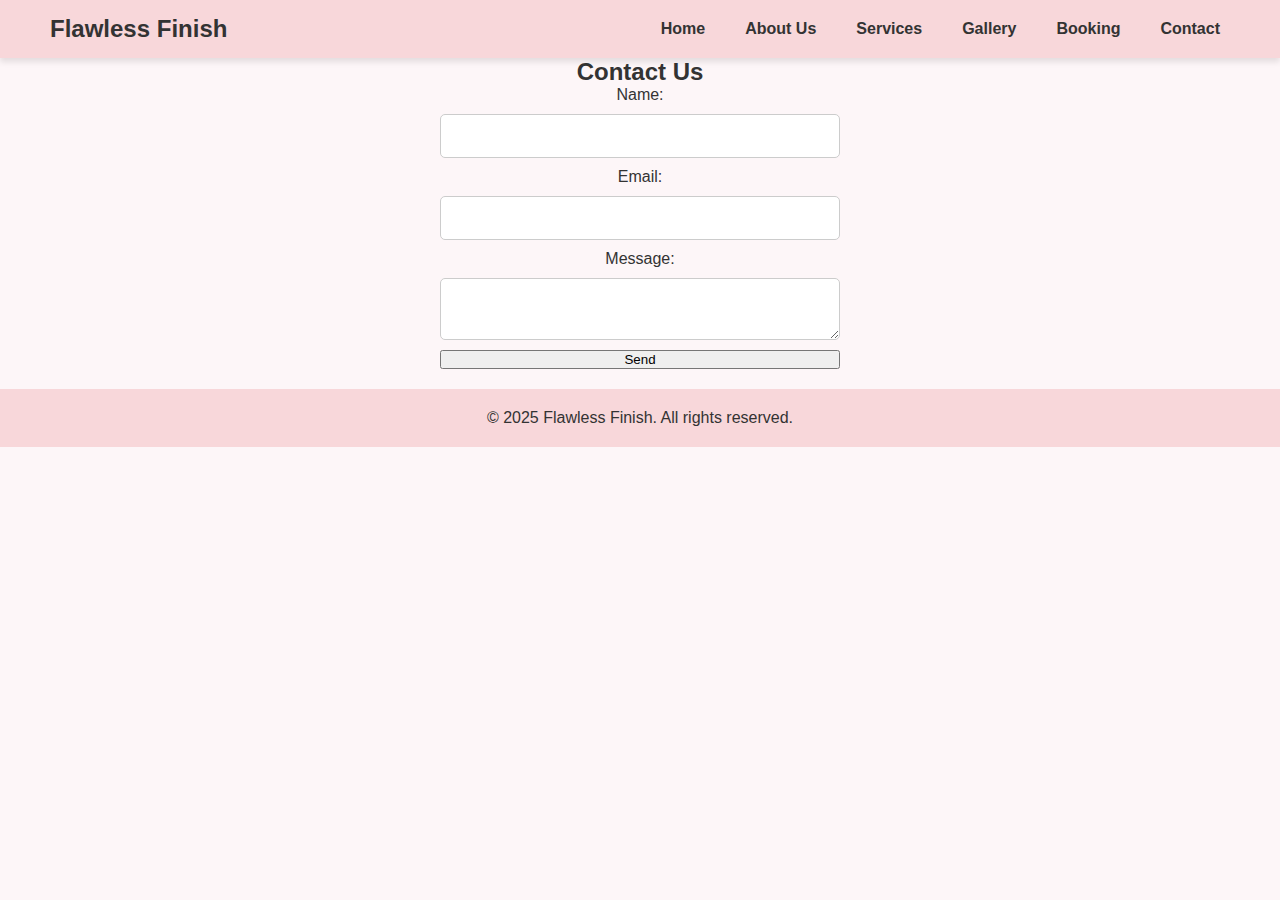
<file: contact.html>
<!DOCTYPE html>
<html lang="en">
<head>
    <meta charset="UTF-8">
    <meta name="viewport" content="width=device-width, initial-scale=1.0">
    <title>Contact Us - Flawless Finish</title>
    <link rel="stylesheet" href="styles.css">
</head>
<body>
    <header>
        <div class="logo">Flawless Finish</div>
        <nav>
            <ul class="nav-links">
                <li><a href="home.html">Home</a></li>
                <li><a href="about-us.html">About Us</a></li>
                <li><a href="services.html">Services</a></li>
                <li><a href="gallery.html">Gallery</a></li>
                <li><a href="booking.html">Booking</a></li>
                <li><a href="contact.html">Contact</a></li>
            </ul>
        </nav>
    </header>
    
    <section id="contact">
        <h2>Contact Us</h2>
        <form>
            <label for="name">Name:</label>
            <input type="text" id="name" name="name" required>
            
            <label for="email">Email:</label>
            <input type="email" id="email" name="email" required>
            
            <label for="message">Message:</label>
            <textarea id="message" name="message" required></textarea>
            
            <button type="submit">Send</button>
        </form>
    </section>
    
    <footer>
        <p>&copy; 2025 Flawless Finish. All rights reserved.</p>
    </footer>
</body>
</html>
</file>
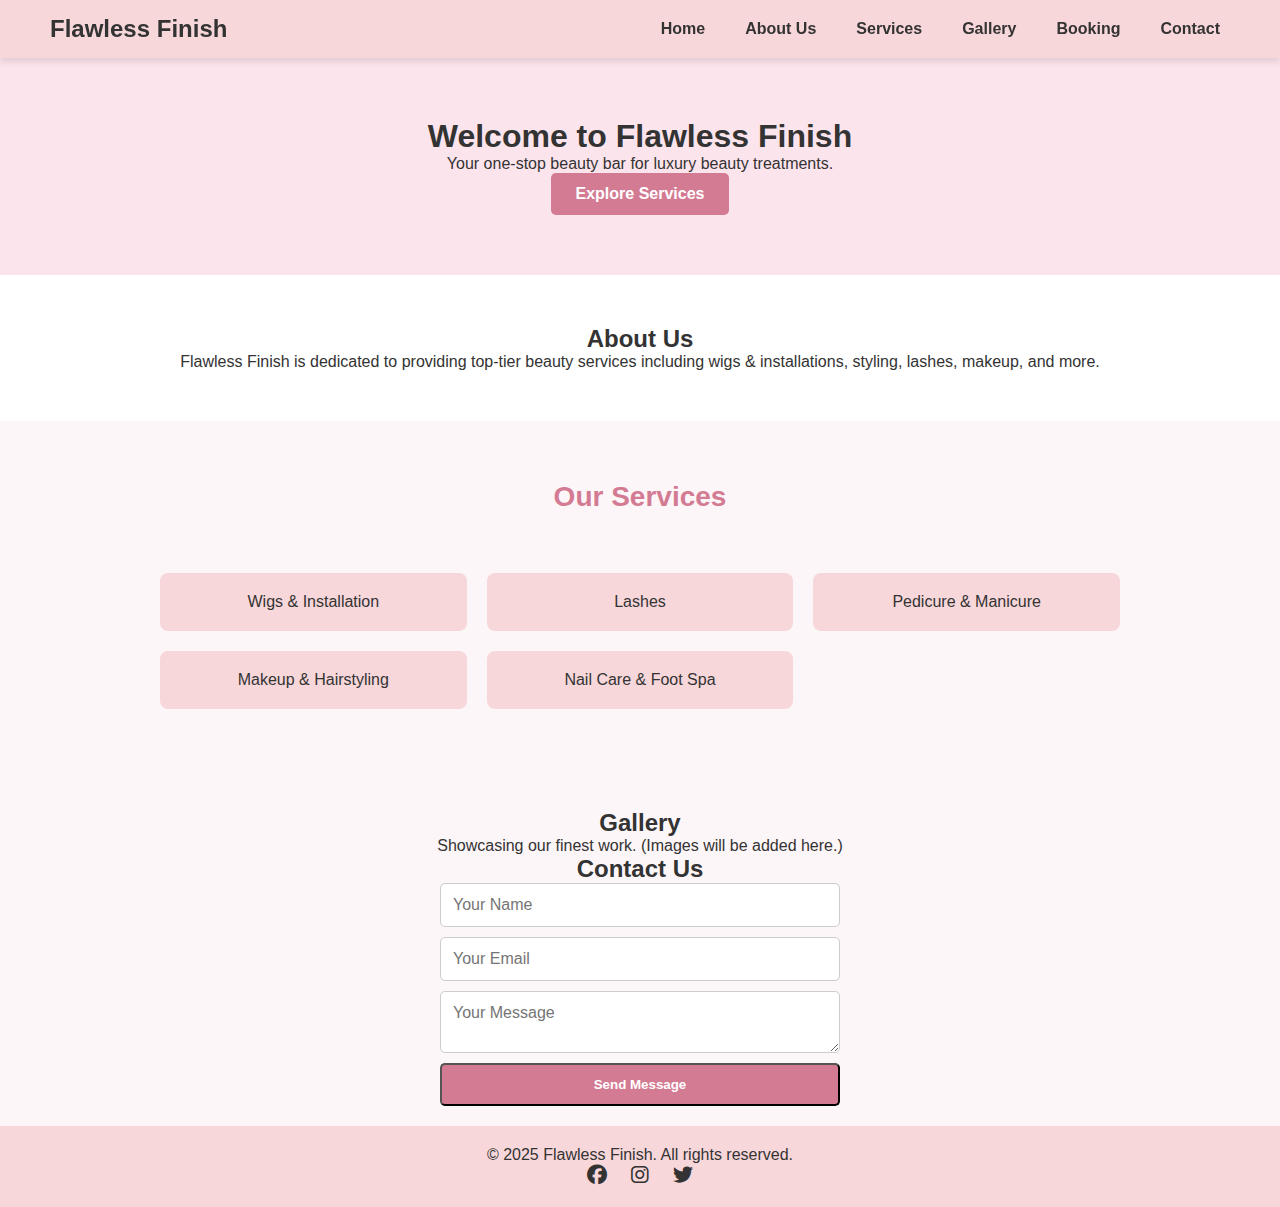
<file: home.html>
<!DOCTYPE html>
<html lang="en">
<head>
    <meta charset="UTF-8">
    <meta name="viewport" content="width=device-width, initial-scale=1.0">
    <title>Flawless Finish - Beauty Bar</title>
    <link rel="stylesheet" href="styles.css">
    <link rel="preconnect" href="https://fonts.googleapis.com">
    <link rel="stylesheet" href="https://cdnjs.cloudflare.com/ajax/libs/font-awesome/6.4.2/css/all.min.css">
</head>
<body>
    <header>
        <div class="logo">Flawless Finish</div>
        <button class="nav-toggle" id="navToggle">
            <i class="fas fa-bars"></i>
        </button>
        <nav>
            <ul class="nav-links" id="navLinks">
                <li><a href="home.html">Home</a></li>
                <li><a href="about-us.html">About Us</a></li>
                <li><a href="services.html">Services</a></li>
                <li><a href="gallery.html">Gallery</a></li>
                <li><a href="booking.html">Booking</a></li>
                <li><a href="contact.html">Contact</a></li>
            </ul>
        </nav>
    </header>
    
    

    <section id="home" class="hero">
        <div class="hero-content">
            <h1>Welcome to Flawless Finish</h1>
            <p>Your one-stop beauty bar for luxury beauty treatments.</p>
            <a href="services.html" class="btn">Explore Services</a>
        </div>
    </section>

    <section id="about">
        <h2>About Us</h2>
        <p>Flawless Finish is dedicated to providing top-tier beauty services including wigs & installations, styling, lashes, makeup, and more.</p>
    </section>

    <section id="services">
        <h2>Our Services</h2>
        <div class="services-grid">
            <div class="service-card">Wigs & Installation</div>
            <div class="service-card">Lashes</div>
            <div class="service-card">Pedicure & Manicure</div>
            <div class="service-card">Makeup & Hairstyling</div>
            <div class="service-card">Nail Care & Foot Spa</div>
        </div>
    </section>

    <section id="gallery">
        <h2>Gallery</h2>
        <p>Showcasing our finest work. (Images will be added here.)</p>
    </section>

    <section id="contact">
        <h2>Contact Us</h2>
        <form>
            <input type="text" id="name" name="name" placeholder="Your Name" required>
            <input type="email" id="email" name="email" placeholder="Your Email" required>
            <textarea id="message" name="message" placeholder="Your Message" required></textarea>
            <button type="submit" class="btn">Send Message</button>
        </form>
    </section>

    <footer>
        <p>&copy; 2025 Flawless Finish. All rights reserved.</p>
        <div class="social-icons">
            <a href="#"><i class="fab fa-facebook"></i></a>
            <a href="#"><i class="fab fa-instagram"></i></a>
            <a href="#"><i class="fab fa-twitter"></i></a>
        </div>
    </footer>
</body>
</html>
</file>
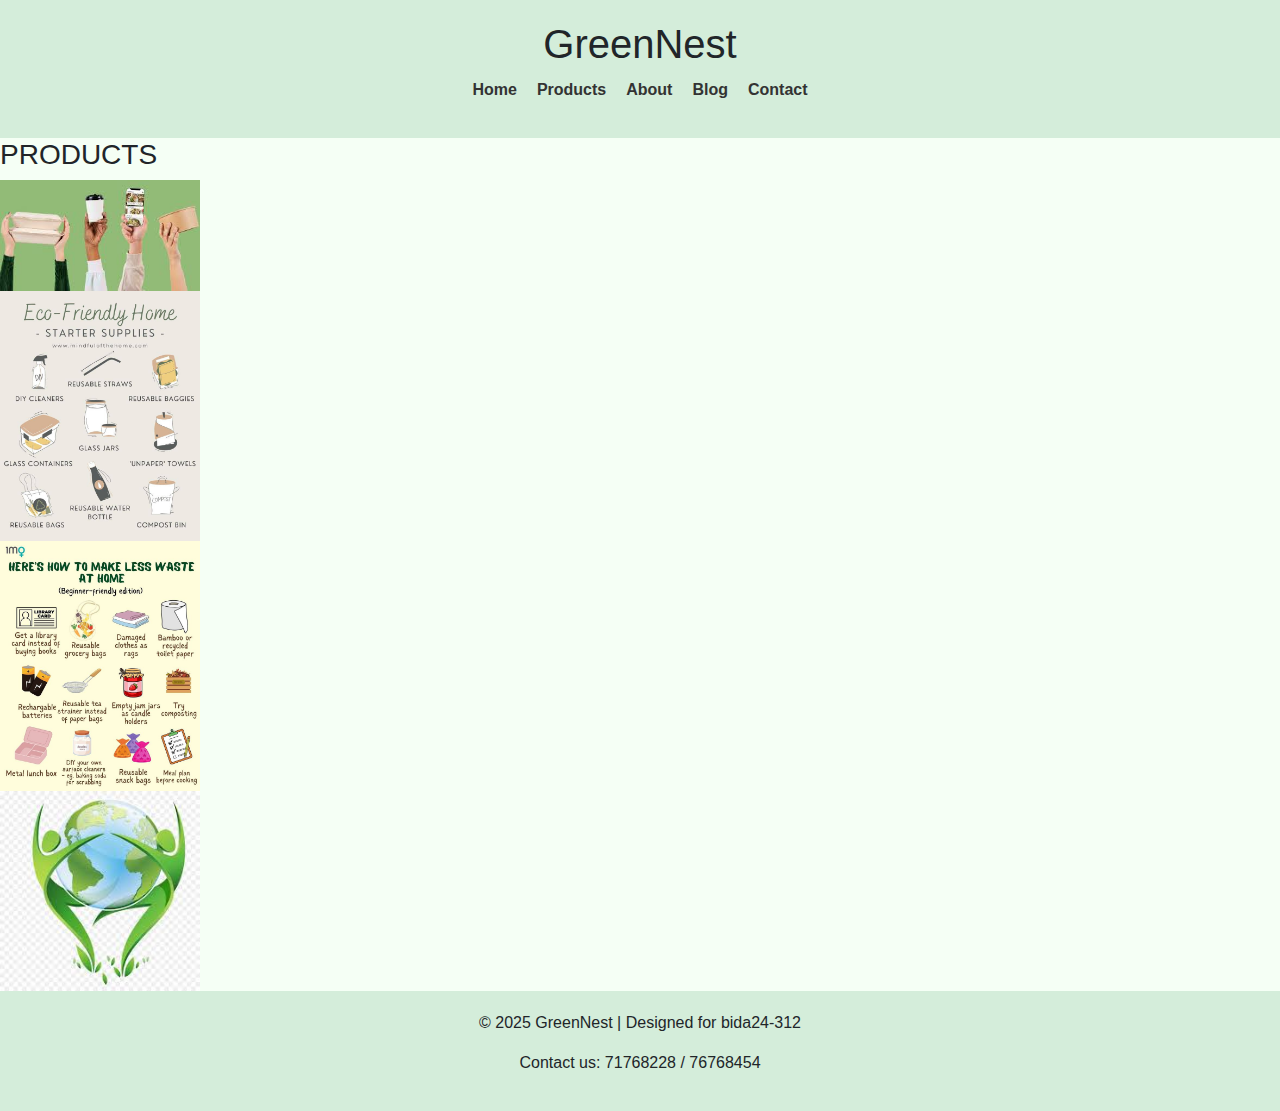
<file: products.html>
<!DOCTYPE html>
<html lang="en">
<head>
  <meta charset="UTF-8" />
  <meta name="viewport" content="width=device-width, initial-scale=1.0" />
  <title>GreenNest | Products</title>
  <link href="https://cdn.jsdelivr.net/npm/bootstrap@5.3.3/dist/css/bootstrap.min.css" rel="stylesheet" />
  <style>
    body { font-family: 'Poppins', sans-serif; background-color: #f5fff5; }
    header, footer { background-color: #d4edda; text-align: center; padding: 20px; }
    nav ul { list-style: none; display: flex; justify-content: center; gap: 20px; padding: 0; margin-top: 10px; }
    nav ul li a { text-decoration: none; font-weight: bold; color: #333; }
    nav ul li a:hover { color: #2e7d32; }
    .product-card { background: #d4edda; padding: 20px; border-radius: 8px; transition: 0.3s; text-align: center; }
    .product-card:hover { background: #a5d6a7; transform: translateY(-5px); }
    .product-card img { width: 100%; max-height: 200px; object-fit: cover; margin-bottom: 10px; border-radius: 5px; }
  </style>
</head>
<body>

  <header>
    <h1>GreenNest</h1>
    <nav>
      <ul>
        <li><a href="index.html">Home</a></li>
        <li><a href="products.html">Products</a></li>
        <li><a href="about.html">About</a></li>
        <li><a href="blog.html">Blog</a></li>
        <li><a href="contact.html">Contact</a></li>
      </ul>
    </nav>
  </header>

   <section class="gallery-section">
            <h3>PRODUCTS</h3>
            <div class="image">
                 <div class="about-image">
                <img src="snack.jpg"width="200px" alt="Flawless Finish client transformation">
            </div>
                  <div class="about-image">
                <img src="waterbottles.jpg" width="200px"alt="Flawless Finish client transformation">
            </div>
                 <div class="about-image">
                <img src="lunchbox.jpg" width="200px"alt="Flawless Finish client transformation">
            </div>
                 <div class="about-image">
                <img src="timeline.jpg" width="200px"alt="Flawless Finish client transformation">
            </div>
            </div>
        </section>

  <footer>
    <p>&copy; 2025 GreenNest | Designed for bida24-312</p>
    <p>Contact us: 71768228 / 76768454</p>
  </footer>

</body>
</html>
</file>
<file: styles.css>
/* Global Reset & General Styles */
* {
    margin: 0;
    padding: 0;
    box-sizing: border-box;
    font-family: 'Poppins', sans-serif;
}

body {
    background-color: #fffaf5;
    color: #333;
    text-align: center;
}

/* Header */
header {
    display: flex;
    justify-content: space-between;
    align-items: center;
    padding: 15px 50px;
    background-color: #f8d7da;
    position: sticky;
    top: 0;
    width: 100%;
    z-index: 1000;
    box-shadow: 0 4px 6px rgba(0, 0, 0, 0.1);
}

.logo {
    font-size: 24px;
    font-weight: bold;
    color: #333;
}

/* Navigation */
.nav-links {
    list-style: none;
    display: flex;
    gap: 20px;
}

.nav-links li a {
    text-decoration: none;
    color: #333;
    font-weight: bold;
    transition: color 0.3s;
    padding: 10px;
}

.nav-links li a:hover {
    color: #d47b94;
}

/* Mobile Navigation */
.nav-toggle {
    display: none;
    font-size: 24px;
    background: none;
    border: none;
    cursor: pointer;
    color: #333;
}

/* Hero Section */
.hero {
    background-color: #fce4ec;
    padding: 60px 20px;
}

.hero-content {
    max-width: 600px;
    margin: auto;
}

.btn {
    display: inline-block;
    padding: 12px 25px;
    background-color: #d47b94;
    color: white;
    text-decoration: none;
    border-radius: 5px;
    transition: 0.3s ease-in-out;
    font-weight: bold;
}

.btn:hover {
    background-color: #b35d75;
    transform: scale(1.05);
}

/* Services Section */
.services-grid {
    display: grid;
    grid-template-columns: repeat(auto-fit, minmax(250px, 1fr));
    gap: 20px;
    padding: 40px 20px;
    max-width: 1000px;
    margin: auto;
}

.service-card {
    background: #f8d7da;
    padding: 20px;
    border-radius: 8px;
    transition: 0.3s ease-in-out;
}

.service-card:hover {
    background: #f4b6c2;
    transform: translateY(-5px);
}

/* Contact Form */
form {
    max-width: 400px;
    margin: auto;
    display: flex;
    flex-direction: column;
    gap: 10px;
}

input, textarea {
    padding: 12px;
    border: 1px solid #ccc;
    border-radius: 5px;
    font-size: 16px;
}

input:focus, textarea:focus {
    border-color: #d47b94;
    outline: none;
}

/* Footer */
footer {
    background-color: #f8d7da;
    padding: 20px;
    margin-top: 40px;
}

.social-icons a {
    margin: 0 10px;
    color: #333;
    font-size: 20px;
    transition: color 0.3s;
}

.social-icons a:hover {
    color: #d47b94;
}

/* Responsive Design */
@media screen and (max-width: 768px) {
    .nav-links {
        display: none;
        flex-direction: column;
        position: absolute;
        top: 60px;
        right: 0;
        background: #fff;
        width: 200px;
        box-shadow: 0px 4px 6px rgba(0, 0, 0, 0.1);
        padding: 10px;
    }

    .nav-links.active {
        display: flex;
        animation: fadeIn 0.3s ease-in-out;
    }

    .nav-toggle {
        display: block;
    }

    @keyframes fadeIn {
        from {
            opacity: 0;
            transform: translateY(-10px);
        }
        to {
            opacity: 1;
            transform: translateY(0);
        }
    }

    .hero-content {
        padding: 0 20px;
    }

    .services-grid {
        grid-template-columns: 1fr;
    }
}
/* General Styles */
* {
    margin: 0;
    padding: 0;
    box-sizing: border-box;
    font-family: 'Poppins', sans-serif;
}

body {
    background-color: #fffaf5;
    color: #333;
    text-align: center;
}

/* Header Styling */
header {
    display: flex;
    justify-content: space-between;
    align-items: center;
    padding: 15px 50px;
    background-color: #f8d7da;
    position: sticky;
    top: 0;
    width: 100%;
    z-index: 1000;
    box-shadow: 0 4px 6px rgba(0, 0, 0, 0.1);
}

.logo {
    font-size: 24px;
    font-weight: bold;
    color: #333;
}

/* Navigation Menu */
.nav-links {
    list-style: none;
    display: flex;
    gap: 20px;
}

.nav-links li {
    display: inline;
}

.nav-links li a {
    text-decoration: none;
    color: #333;
    font-weight: bold;
    transition: color 0.3s;
    padding: 10px;
}

.nav-links li a:hover, 
.nav-links li a.active {
    color: #d47b94;
}

/* Mobile Menu */
.nav-toggle {
    display: none;
    font-size: 24px;
    background: none;
    border: none;
    cursor: pointer;
    color: #333;
}

/* Services Section */
#services {
    padding: 60px 20px;
    text-align: center;
}

#services h2 {
    font-size: 28px;
    color: #d47b94;
    margin-bottom: 20px;
}

.services-container {
    display: grid;
    grid-template-columns: repeat(auto-fit, minmax(250px, 1fr));
    gap: 20px;
    max-width: 1000px;
    margin: auto;
    padding: 20px;
}

.service-card {
    background: #f8d7da;
    padding: 20px;
    border-radius: 8px;
    transition: 0.3s ease-in-out;
    text-align: center;
}

.service-card i {
    font-size: 40px;
    color: #d47b94;
    margin-bottom: 10px;
}

.service-card h3 {
    font-size: 20px;
    margin-bottom: 10px;
}

.service-card p {
    font-size: 14px;
    color: #555;
}

.service-card:hover {
    background: #f4b6c2;
    transform: translateY(-5px);
}

/* Footer */
footer {
    background-color: #f8d7da;
    padding: 20px;
    margin-top: 40px;
    text-align: center;
}

/* Responsive Design */
@media screen and (max-width: 768px) {
    .nav-links {
        display: none;
        flex-direction: column;
        position: absolute;
        top: 60px;
        right: 0;
        background: #fff;
        width: 200px;
        box-shadow: 0px 4px 6px rgba(0, 0, 0, 0.1);
        padding: 10px;
    }

    .nav-links.active {
        display: flex;
        animation: fadeIn 0.3s ease-in-out;
    }

    .nav-toggle {
        display: block;
    }

    @keyframes fadeIn {
        from {
            opacity: 0;
            transform: translateY(-10px);
        }
        to {
            opacity: 1;
            transform: translateY(0);
        }
    }

    .services-container {
        grid-template-columns: 1fr;
    }
}
/* General Styling */
* {
    margin: 0;
    padding: 0;
    box-sizing: border-box;
    font-family: 'Poppins', sans-serif;
}

body {
    background: #fdf6f8;
    color: #333;
}

/* Header */
header {
    display: flex;
    justify-content: space-between;
    align-items: center;
    padding: 15px 50px;
    background-color: #f8d7da;
    position: sticky;
    top: 0;
    width: 100%;
    z-index: 1000;
}

.logo {
    font-size: 24px;
    font-weight: bold;
    color: #333;
}

/* Navigation */
.nav-links {
    list-style: none;
    display: flex;
    gap: 20px;
}

.nav-links li a {
    text-decoration: none;
    color: #333;
    font-weight: bold;
    transition: color 0.3s;
}

.nav-links li a:hover,
.nav-links li .active {
    color: #d47b94;
}

/* Mobile Menu */
.nav-toggle {
    display: none;
    font-size: 24px;
    background: none;
    border: none;
    cursor: pointer;
    color: #333;
}

/* About Us Section */
#about {
    padding: 50px 20px;
    text-align: center;
    background: #fff;
}

.about-container {
    display: flex;
    flex-wrap: wrap;
    align-items: center;
    max-width: 1200px;
    margin: auto;
    gap: 30px;
}

.about-text {
    flex: 1;
    text-align: left;
}

.about-text h2 {
    font-size: 2rem;
    color: #d47b94;
    margin-bottom: 10px;
}

.about-text p {
    font-size: 1rem;
    color: #555;
    margin-bottom: 10px;
    line-height: 1.6;
}

/* Image */
.about-image {
    flex: 1;
    text-align: center;
}

.about-image img {
    max-width: 100%;
    border-radius: 10px;
    box-shadow: 0 4px 8px rgba(0, 0, 0, 0.1);
}

/* Footer */
footer {
    text-align: center;
    padding: 20px;
    background: #f8d7da;
    color: #333;
    margin-top: 20px;
}

/* Responsive Design */
@media screen and (max-width: 768px) {
    .nav-links {
        display: none;
        flex-direction: column;
        position: absolute;
        top: 60px;
        right: 0;
        background: #fff;
        width: 200px;
        box-shadow: 0px 4px 6px rgba(0, 0, 0, 0.1);
        padding: 10px;
    }

    .nav-links.active {
        display: flex;
    }

    .nav-toggle {
        display: block;
    }

    .about-container {
        flex-direction: column;
    }

    .about-text {
        text-align: center;
    }
}
</file>
